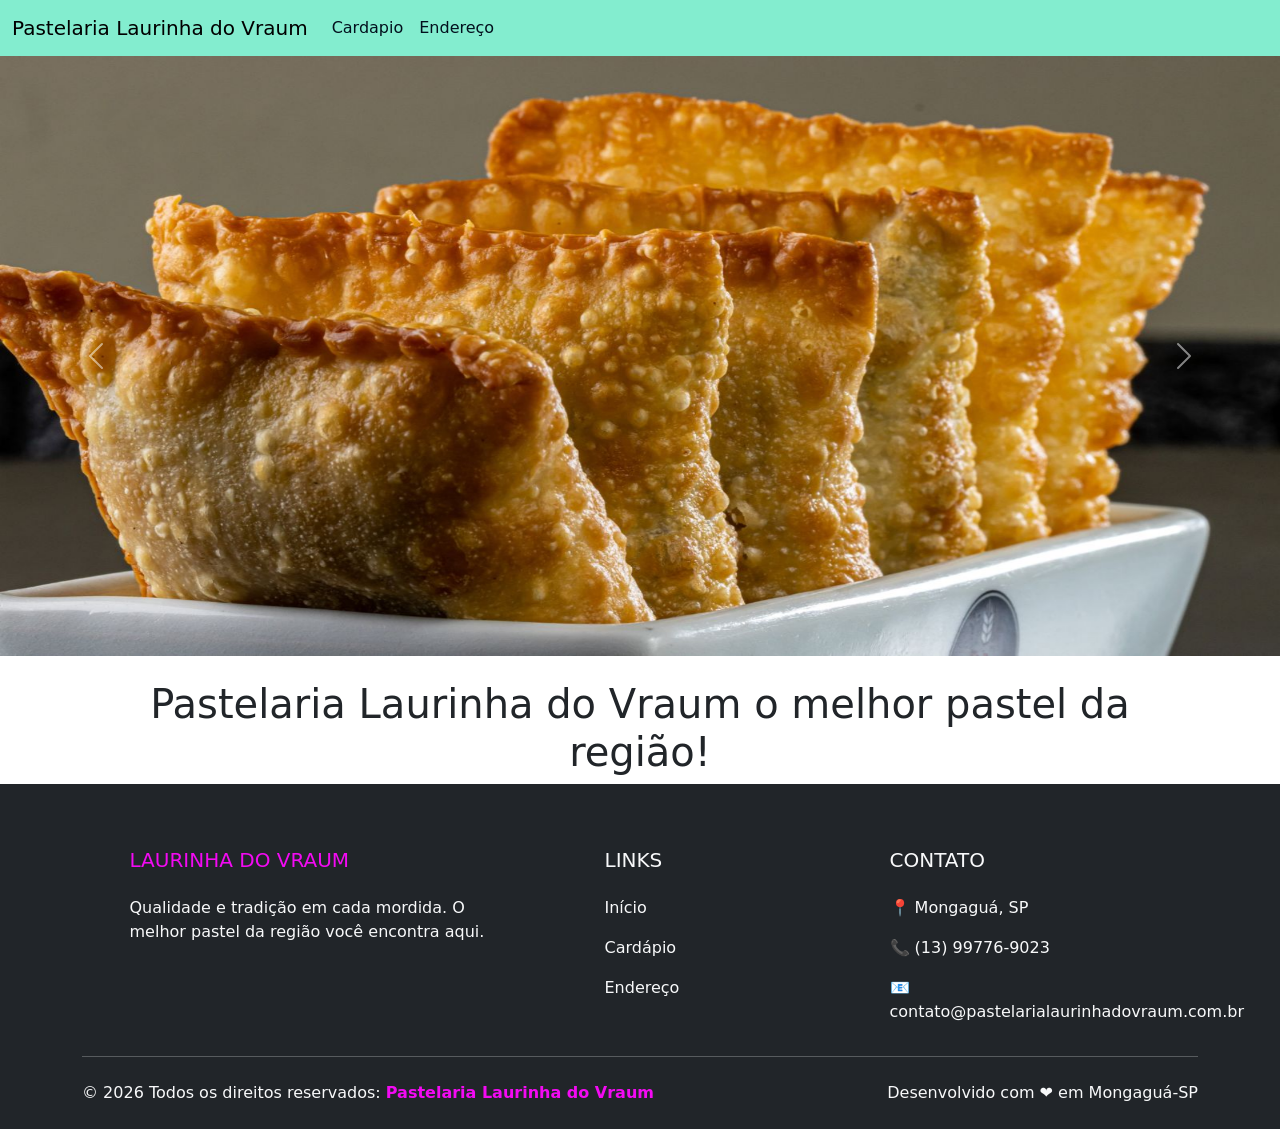
<file: index.html>
<!DOCTYPE html>
<html lang="pt-br">
<head>
    <meta charset="UTF-8">
    <meta name="viewport" content="width=device-width, initial-scale=1.0">
    <title>Pastelaria Laurinha do Vraum</title>
    <link href="https://cdn.jsdelivr.net/npm/bootstrap@5.3.8/dist/css/bootstrap.min.css" rel="stylesheet">
    <script src="https://cdn.jsdelivr.net/npm/bootstrap@5.3.8/dist/js/bootstrap.bundle.min.js"></script>
    <link rel="stylesheet" href="style.css">
</head>

<body>

    <nav class="navbar navbar-expand-lg bg-body-tertiary">
        <div class="container-fluid">
          <a class="navbar-brand" href="#">Pastelaria Laurinha do Vraum</a>
          <button class="navbar-toggler" type="button" data-bs-toggle="collapse" data-bs-target="#navbarNav">
            <span class="navbar-toggler-icon"></span>
          </button>

          <div class="collapse navbar-collapse" id="navbarNav">
            <ul class="navbar-nav">
              <li class="nav-item">
                <a class="nav-link" href="cardapio.html">Cardapio</a>
              </li>
              <li class="nav-item">
                <a class="nav-link" href="endereco.html">Endereço</a>
              </li>
            </ul>
          </div>
        </div>
    </nav>

    <div id="carouselExample" class="carousel slide">
        <div class="carousel-inner">
          <div class="carousel-item active">
            <img src="img/pastel.jpg" height="600px" class="d-block w-100">
          </div>
          <div class="carousel-item">
            <img src="img/pastel-doce.jpg" height="600px" class="d-block w-100">
          </div>
          <div class="carousel-item">
            <img src="img/pastel-gigante.jpg" height="600px" class="d-block w-100">
          </div>
        </div>

        <button class="carousel-control-prev" type="button" data-bs-target="#carouselExample" data-bs-slide="prev">
          <span class="carousel-control-prev-icon"></span>
        </button>

        <button class="carousel-control-next" type="button" data-bs-target="#carouselExample" data-bs-slide="next">
          <span class="carousel-control-next-icon"></span>
        </button>
    </div>

    <div class="container text-center mt-4">
        <div class="row">
          <div class="col">
            <h1>Pastelaria Laurinha do Vraum o melhor pastel da região!</h1>
          </div>
        </div>
    </div>

    <footer class="bg-dark text-light pt-5 pb-4 mt-auto">
        <div class="container text-center text-md-start">
            <div class="row">
                <div class="col-md-4 col-lg-4 mx-auto mt-3">
                    <h5 class="text-uppercase mb-4 font-weight-bold" style="color: rgb(243, 10, 243);">Laurinha do Vraum</h5>
                    <p>Qualidade e tradição em cada mordida. O melhor pastel da região você encontra aqui.</p>
                </div>

                <div class="col-md-2 col-lg-2 mx-auto mt-3">
                    <h5 class="text-uppercase mb-4 font-weight-bold">Links</h5>
                    <p><a href="index.html" class="text-light text-decoration-none">Início</a></p>
                    <p><a href="cardapio.html" class="text-light text-decoration-none">Cardápio</a></p>
                    <p><a href="endereco.html" class="text-light text-decoration-none">Endereço</a></p>
                </div>

                <div class="col-md-4 col-lg-3 mx-auto mt-3">
                    <h5 class="text-uppercase mb-4 font-weight-bold">Contato</h5>
                    <p>📍 Mongaguá, SP</p>
                    <p>📞 (13) 99776-9023</p>
                    <p>📧 contato@pastelarialaurinhadovraum.com.br</p>
                </div>
            </div>

            <hr class="mb-4">

            <div class="row align-items-center">
                <div class="col-md-7 col-lg-8">
                    <p class="mb-0">© 2026 Todos os direitos reservados: 
                        <strong style="color: rgb(243, 10, 243);">Pastelaria Laurinha do Vraum</strong>
                    </p>
                </div>
                <div class="col-md-5 col-lg-4 text-md-end">
                    <p class="mb-0">Desenvolvido com ❤️ em Mongaguá-SP</p>
                </div>
            </div>
        </div>
    </footer>

    <script src="https://cdn.jsdelivr.net/npm/bootstrap@5.3.3/dist/js/bootstrap.bundle.min.js"></script>

</body>
</html>
</file>
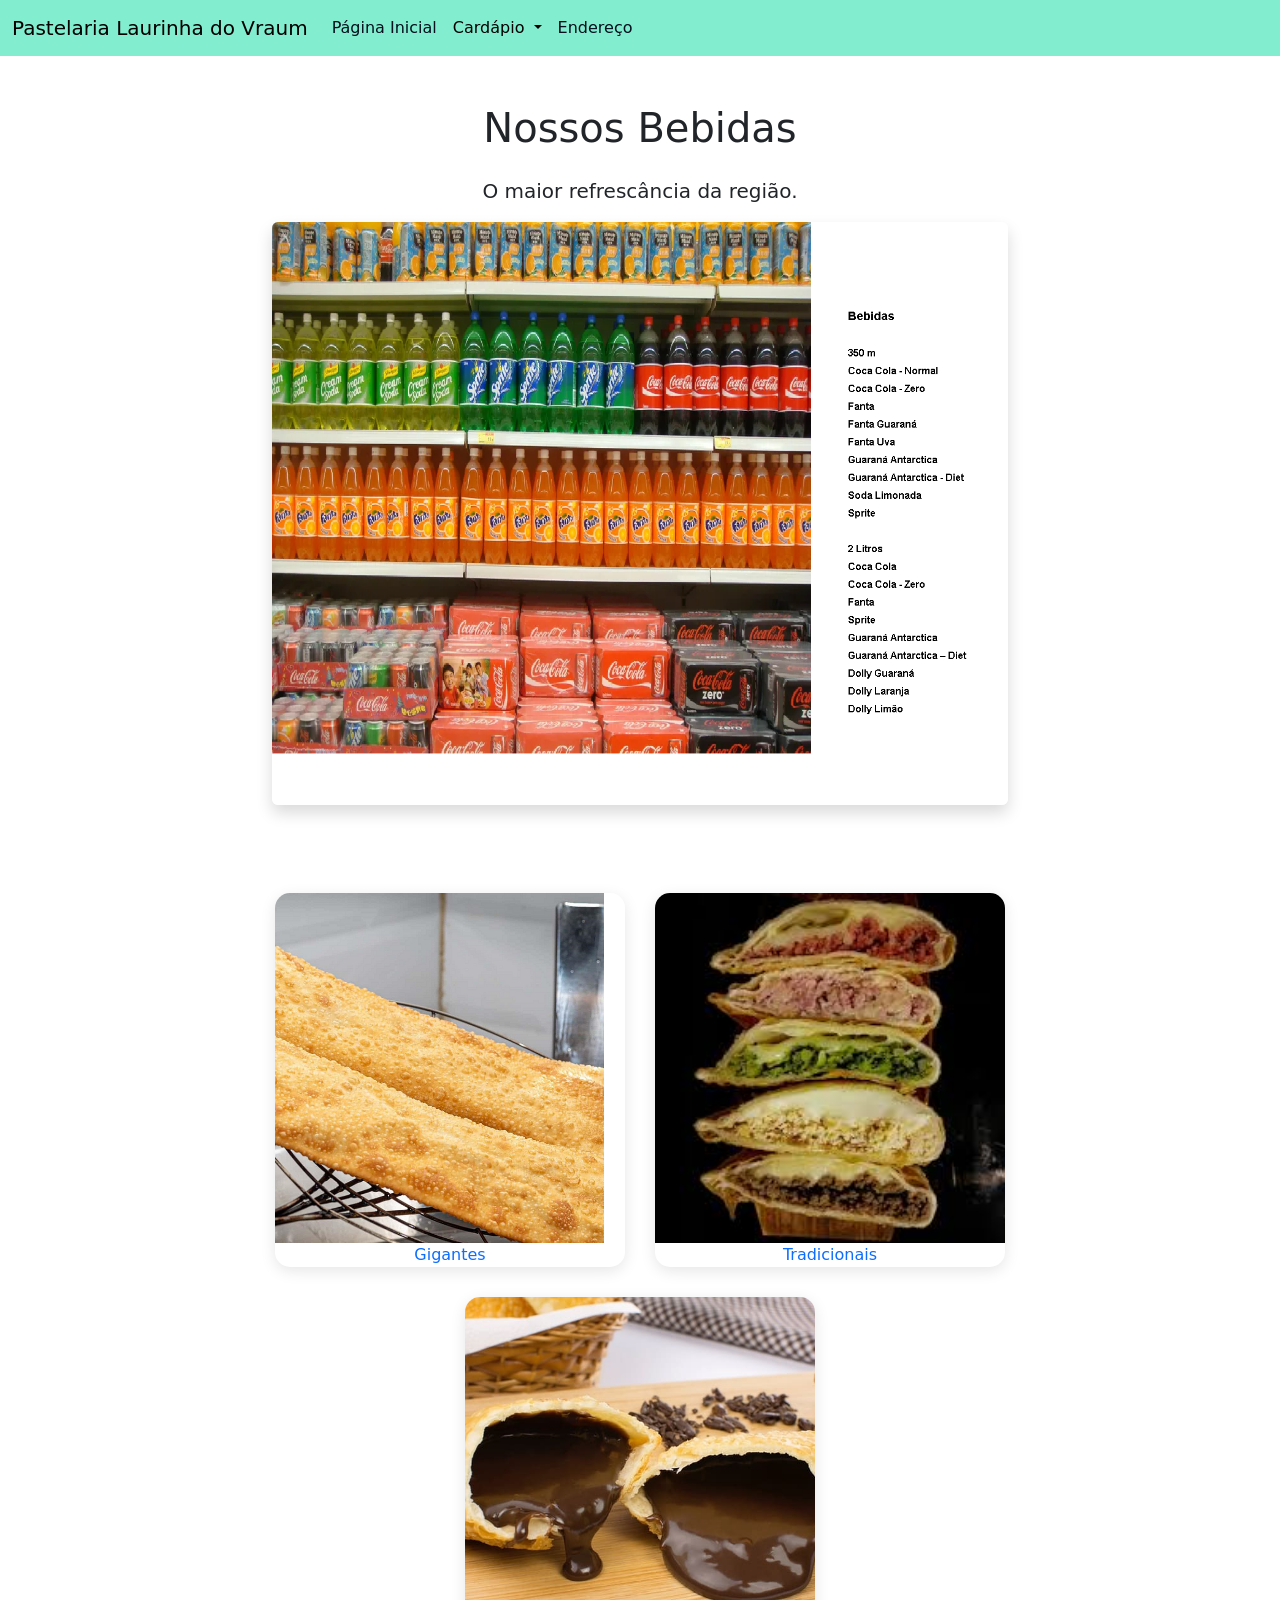
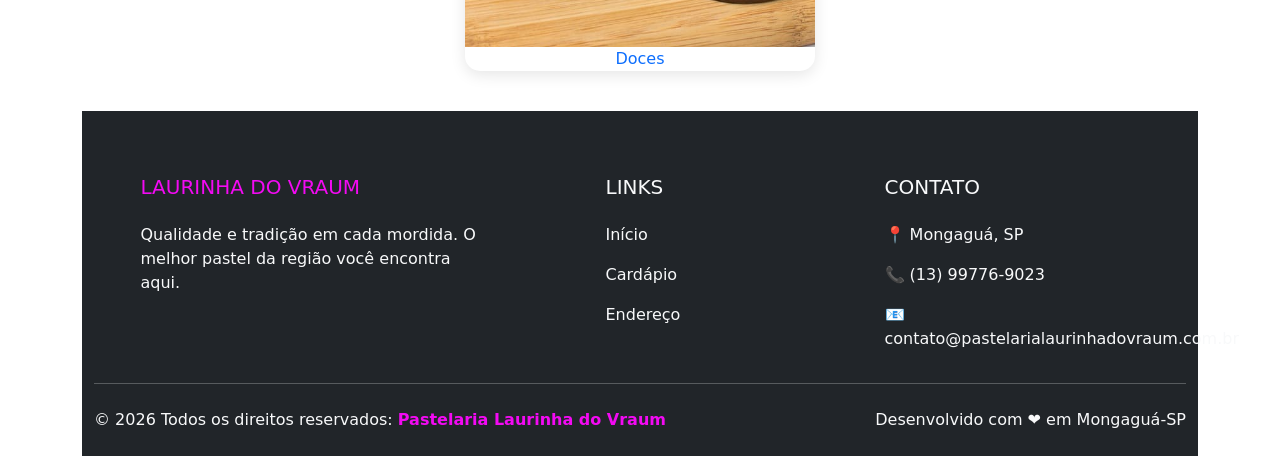
<file: cardapio-bebidas.html>
<!DOCTYPE html>
<html lang="pt-br">
<head>
    <meta charset="UTF-8">
    <meta name="viewport" content="width=device-width, initial-scale=1.0">
    <title>Cardápio Bebidas -Pastelaria Laurinha do Vraum</title>
    <link href="https://cdn.jsdelivr.net/npm/bootstrap@5.3.3/dist/css/bootstrap.min.css" rel="stylesheet">
    <link rel="stylesheet" href="style.css">
</head>
<body>

    <nav class="navbar navbar-expand-lg bg-body-tertiary">
        <div class="container-fluid">
            <a class="navbar-brand" href="index.html">Pastelaria Laurinha do Vraum</a>
            <button class="navbar-toggler" type="button" data-bs-toggle="collapse" data-bs-target="#navbarNav" aria-controls="navbarNav" aria-expanded="false" aria-label="Toggle navigation">
                <span class="navbar-toggler-icon"></span>
            </button>
            <div class="collapse navbar-collapse" id="navbarNav">
                <ul class="navbar-nav">
                    <li class="nav-item">
                        <a class="nav-link" href="index.html">Página Inicial</a>
                    </li>
                    <li class="nav-item dropdown">
                        <a class="nav-link dropdown-toggle active" href="#" role="button" data-bs-toggle="dropdown" aria-expanded="false">
                            Cardápio
                        </a>
                        <ul class="dropdown-menu">
                            <li><a class="dropdown-item" href="cardapio-tradicionais.html">Tradicionais</a></li>
                            <li><a class="dropdown-item" href="cardapio-doce.html">Doces</a></li>
                            <li><a class="dropdown-item active" href="cardapio-giga.html">Gigantes</a></li>
                            <li><hr class="dropdown-divider"></li>
                            <li><a class="dropdown-item" href="cardapio-bebidas.html">Bebidas</a></li>
                        </ul>
                    </li>
                    <li class="nav-item">
                        <a class="nav-link" href="endereco.html">Endereço</a>
                    </li>
                </ul>
            </div>
                </nav>

    <div class="container mt-5 text-center">
        <h1 class="mb-4">Nossos Bebidas</h1>
        <p class="lead">O maior refrescância da região.</p>
        
        <div class="row justify-content-center">
            <div class="col-md-8">
                <img src="img/cardapio-bebidas.png" class="img-fluid rounded shadow" alt="Tabela de preços Bebidas">
            </div>
        

        <div class="container-fotos mt-5">
           <a href="cardapio-giga.html">
                <img src="img/cardapio-gigante.png" class="foto-pqn" alt="Ir para Gigantes">
                <span class="nome-categoria">Gigantes</span> 
             </a>    
          
          <a href="cardapio-tradicionais.html">
             <img src="img/tradicionais.jpeg" class="foto-pqn" alt="ir para Tradicionais">
             <span class="nome-categoria">Tradicionais</span>
            </a>
            <a href="cardapio-doce.html">
                <img src="img/pastel-doce.jpg" class="foto-pqn" alt="Ir para Doces">
                <span class="nome-categoria">Doces</span>
            </a>
            
           
        </div>
    </div>

    <script src="https://cdn.jsdelivr.net/npm/bootstrap@5.3.3/dist/js/bootstrap.bundle.min.js"></script>
</body>
<footer class="bg-dark text-light pt-5 pb-4 mt-auto">
        <div class="container text-center text-md-start">
            <div class="row">
                <div class="col-md-4 col-lg-4 mx-auto mt-3">
                    <h5 class="text-uppercase mb-4 font-weight-bold" style="color: rgb(243, 10, 243);">Laurinha do Vraum</h5>
                    <p>Qualidade e tradição em cada mordida. O melhor pastel da região você encontra aqui.</p>
                </div>

                <div class="col-md-2 col-lg-2 mx-auto mt-3">
                    <h5 class="text-uppercase mb-4 font-weight-bold">Links</h5>
                    <p><a href="index.html" class="text-light text-decoration-none">Início</a></p>
                    <p><a href="cardapio.html" class="text-light text-decoration-none">Cardápio</a></p>
                    <p><a href="endereco.html" class="text-light text-decoration-none">Endereço</a></p>
                </div>

                <div class="col-md-4 col-lg-3 mx-auto mt-3">
                    <h5 class="text-uppercase mb-4 font-weight-bold">Contato</h5>
                    <p>📍 Mongaguá, SP</p>
                    <p>📞 (13) 99776-9023</p>
                    <p>📧 contato@pastelarialaurinhadovraum.com.br</p>
                </div>
            </div>

            <hr class="mb-4">

            <div class="row align-items-center">
                <div class="col-md-7 col-lg-8">
                    <p class="mb-0">© 2026 Todos os direitos reservados: 
                        <strong style="color: rgb(243, 10, 243);">Pastelaria Laurinha do Vraum</strong>
                    </p>
                </div>
                <div class="col-md-5 col-lg-4 text-md-end">
                    <p class="mb-0">Desenvolvido com ❤️ em Mongaguá-SP</p>
                </div>
            </div>
        </div>
    </footer>

    <script src="https://cdn.jsdelivr.net/npm/bootstrap@5.3.3/dist/js/bootstrap.bundle.min.js"></script>
</html>
</file>
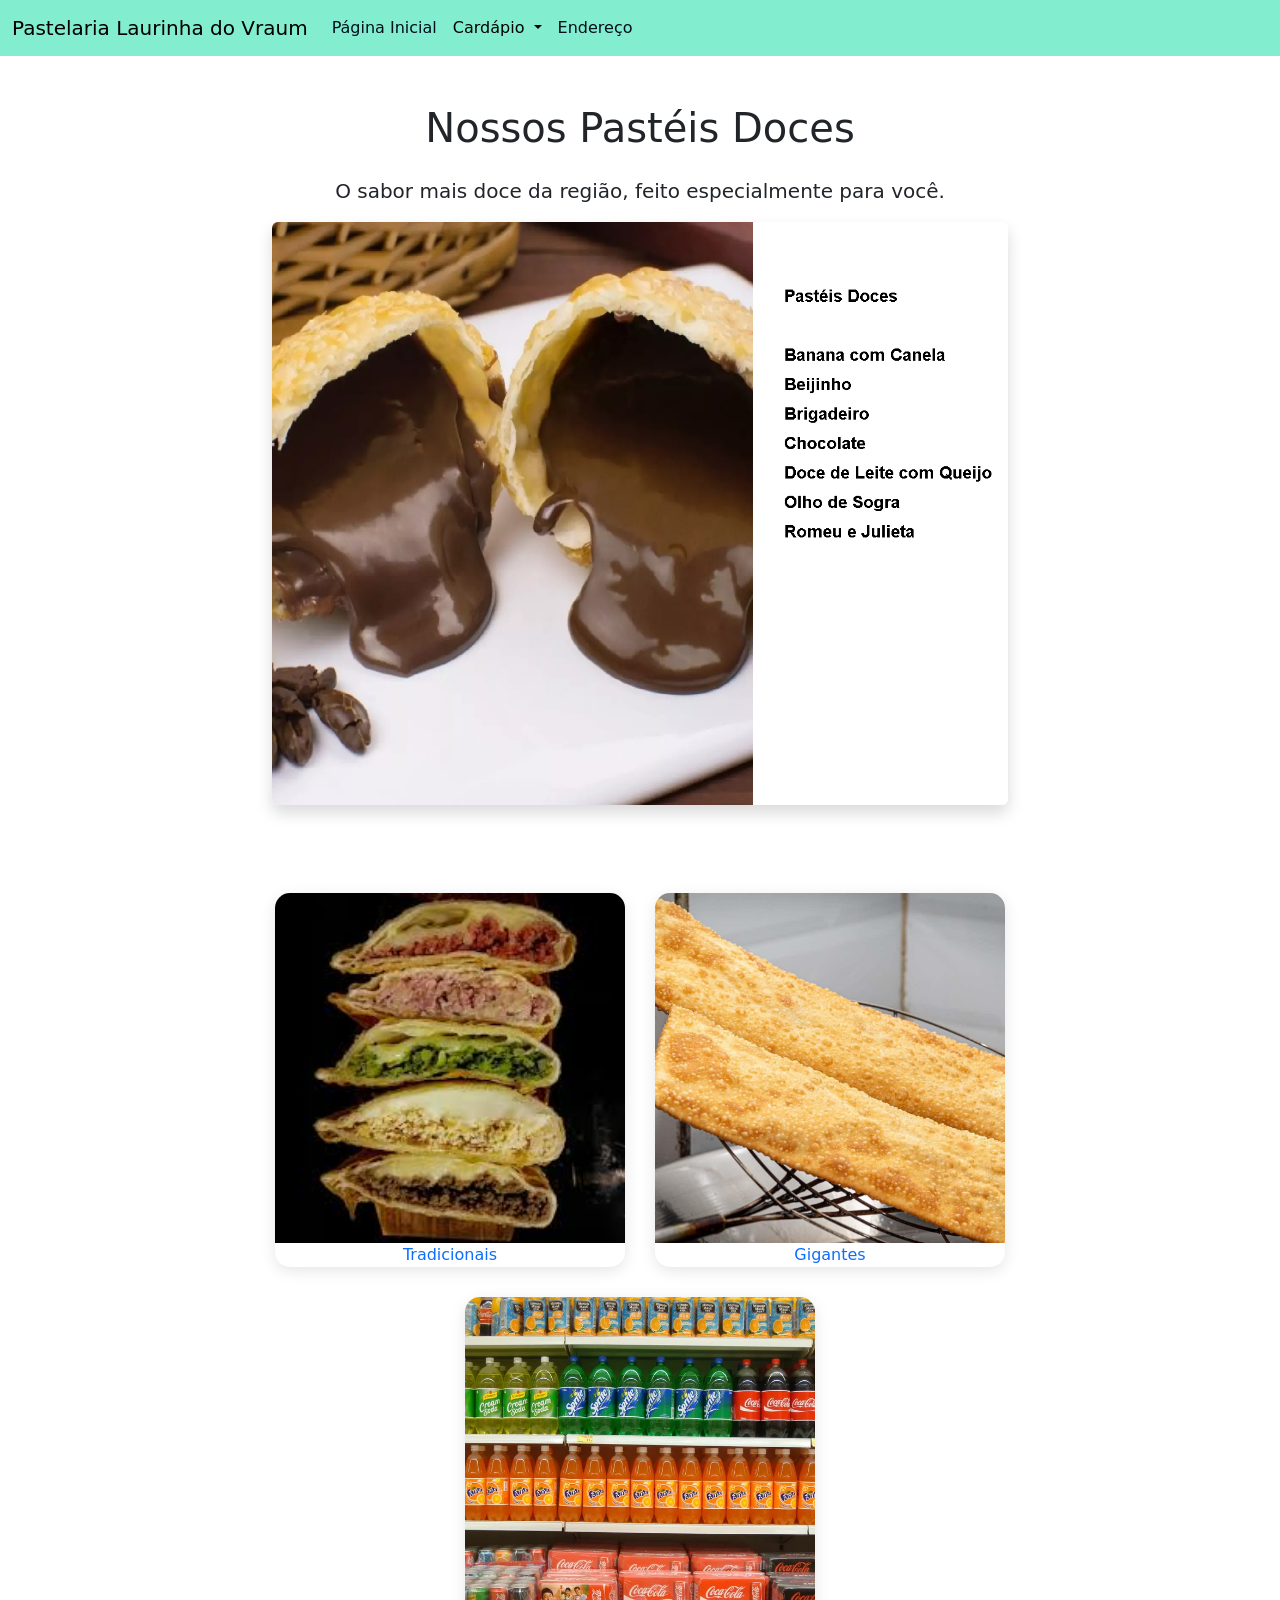
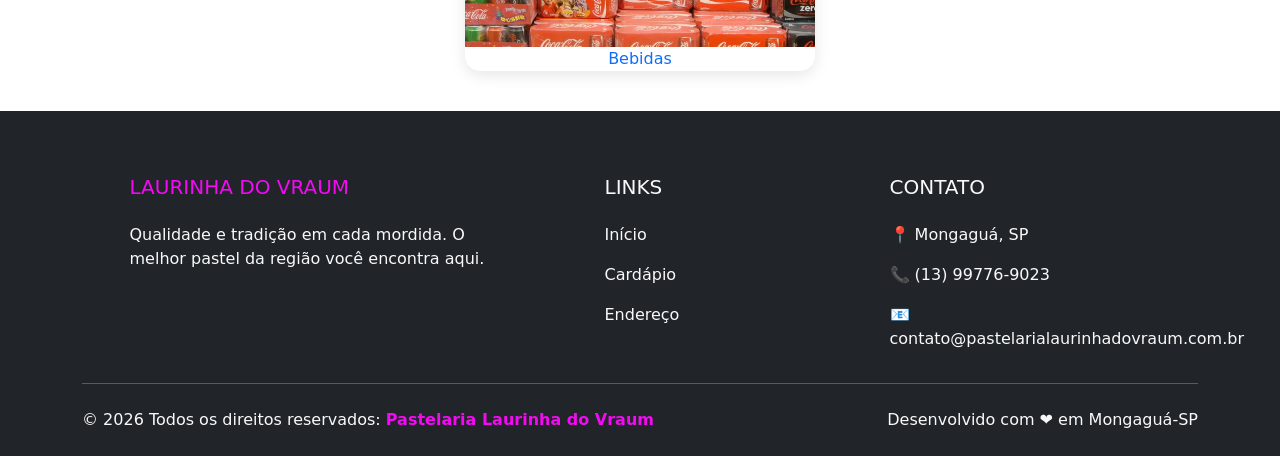
<file: cardapio-doce.html>
<html lang="pt-br">
<head>
    <meta charset="UTF-8">
    <meta name="viewport" content="width=device-width, initial-scale=1.0">
    <title>Cardápio Doces -Pastelaria Laurinha do Vraum</title>
    <link href="https://cdn.jsdelivr.net/npm/bootstrap@5.3.3/dist/css/bootstrap.min.css" rel="stylesheet">
    <link rel="stylesheet" href="style.css">
</head>
<body>

    <nav class="navbar navbar-expand-lg bg-body-tertiary">
        <div class="container-fluid">
            <a class="navbar-brand" href="index.html">Pastelaria Laurinha do Vraum</a>
            <button class="navbar-toggler" type="button" data-bs-toggle="collapse" data-bs-target="#navbarNav" aria-controls="navbarNav" aria-expanded="false" aria-label="Toggle navigation">
                <span class="navbar-toggler-icon"></span>
            </button>
            <div class="collapse navbar-collapse" id="navbarNav">
                <ul class="navbar-nav">
                    <li class="nav-item">
                        <a class="nav-link" href="index.html">Página Inicial</a>
                    </li>
                    <li class="nav-item dropdown">
                        <a class="nav-link dropdown-toggle active" href="#" role="button" data-bs-toggle="dropdown" aria-expanded="false">
                            Cardápio
                        </a>
                        <ul class="dropdown-menu">
                            <li><a class="dropdown-item" href="cardapio-tradicionais.html">Tradicionais</a></li>
                            <li><a class="dropdown-item" href="cardapio-doce.html">Doces</a></li>
                            <li><a class="dropdown-item active" href="cardapio-giga.html">Gigantes</a></li>
                            <li><hr class="dropdown-divider"></li>
                            <li><a class="dropdown-item" href="cardapio-bebidas.html">Bebidas</a></li>
                        </ul>
                    </li>
                    <li class="nav-item">
                        <a class="nav-link" href="endereco.html">Endereço</a>
                    </li>
                </ul>
            </div>
        </div>
    </nav>

    <div class="container mt-5 text-center">
        <h1 class="mb-4">Nossos Pastéis Doces</h1>
        <p class="lead">O sabor mais doce da região, feito especialmente para você.</p>
        
        <div class="row justify-content-center">
            <div class="col-md-8">
                <img src="img/cpasteldoce.png" class="img-fluid rounded shadow" alt="Tabela de preços Pastéis Gigantes">
            </div>
        </div>

        <div class="container-fotos mt-5">
            <a href="cardapio-tradicionais.html">
             <img src="img/tradicionais.jpeg" class="foto-pqn" alt="ir para Tradicionais">
             <span class="nome-categoria">Tradicionais</span>
            </a>
            <a href="cardapio-giga.html">
                <img src="img/pastel-gigante.jpg" class="foto-pqn" alt="Ir para Doces">
                <span class="nome-categoria">Gigantes</span>
            </a>
            <a href="cardapio-bebidas.html">
                <img src="img/bebidas.jpeg" class="foto-pqn" alt="Ir para Bebidas">
                <span class="nome-categoria">Bebidas</span>
            </a>
        </div>
    </div>

    <script src="https://cdn.jsdelivr.net/npm/bootstrap@5.3.3/dist/js/bootstrap.bundle.min.js"></script>
</body>
<footer class="bg-dark text-light pt-5 pb-4 mt-auto">
        <div class="container text-center text-md-start">
            <div class="row">
                <div class="col-md-4 col-lg-4 mx-auto mt-3">
                    <h5 class="text-uppercase mb-4 font-weight-bold" style="color: rgb(243, 10, 243);">Laurinha do Vraum</h5>
                    <p>Qualidade e tradição em cada mordida. O melhor pastel da região você encontra aqui.</p>
                </div>

                <div class="col-md-2 col-lg-2 mx-auto mt-3">
                    <h5 class="text-uppercase mb-4 font-weight-bold">Links</h5>
                    <p><a href="index.html" class="text-light text-decoration-none">Início</a></p>
                    <p><a href="cardapio.html" class="text-light text-decoration-none">Cardápio</a></p>
                    <p><a href="endereco.html" class="text-light text-decoration-none">Endereço</a></p>
                </div>

                <div class="col-md-4 col-lg-3 mx-auto mt-3">
                    <h5 class="text-uppercase mb-4 font-weight-bold">Contato</h5>
                    <p>📍 Mongaguá, SP</p>
                    <p>📞 (13) 99776-9023</p>
                    <p>📧 contato@pastelarialaurinhadovraum.com.br</p>
                </div>
            </div>

            <hr class="mb-4">

            <div class="row align-items-center">
                <div class="col-md-7 col-lg-8">
                    <p class="mb-0">© 2026 Todos os direitos reservados: 
                        <strong style="color: rgb(243, 10, 243);">Pastelaria Laurinha do Vraum</strong>
                    </p>
                </div>
                <div class="col-md-5 col-lg-4 text-md-end">
                    <p class="mb-0">Desenvolvido com ❤️ em Mongaguá-SP</p>
                </div>
            </div>
        </div>
    </footer>

    <script src="https://cdn.jsdelivr.net/npm/bootstrap@5.3.3/dist/js/bootstrap.bundle.min.js"></script>
</html>
</file>
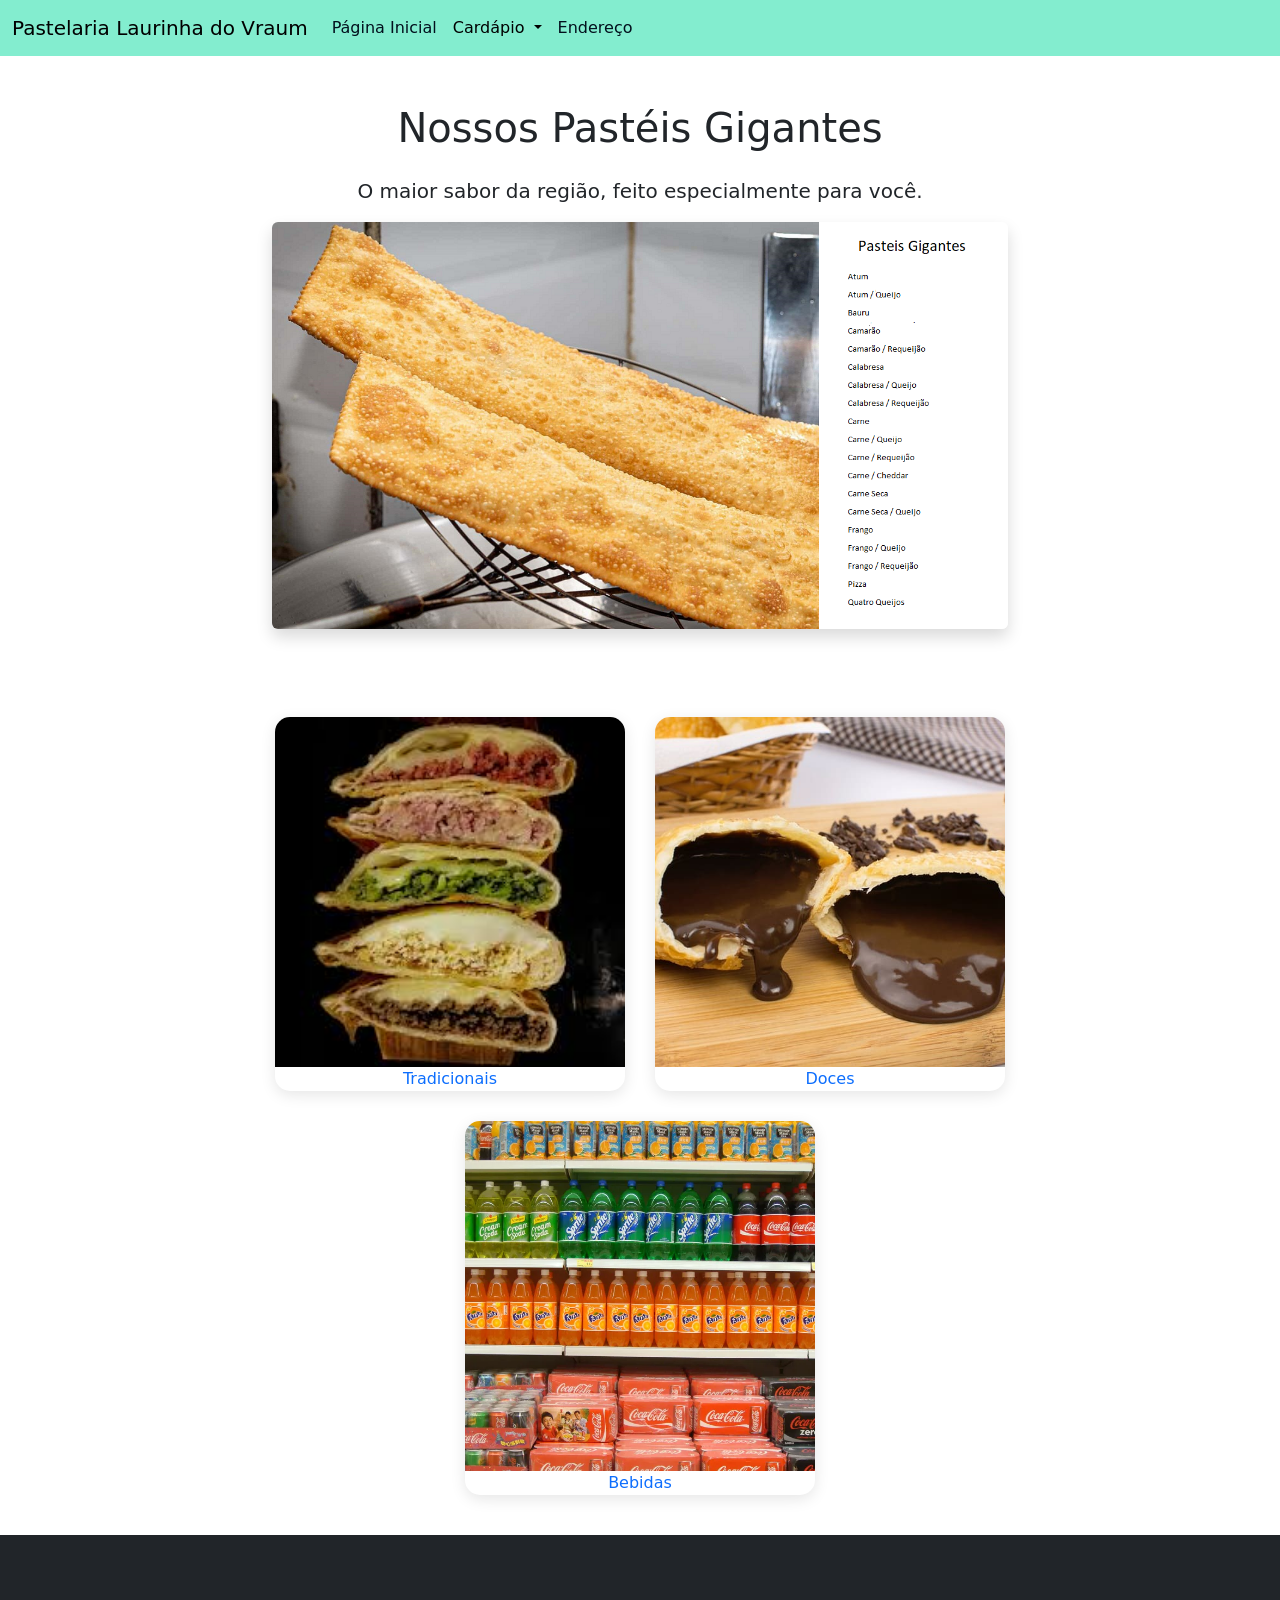
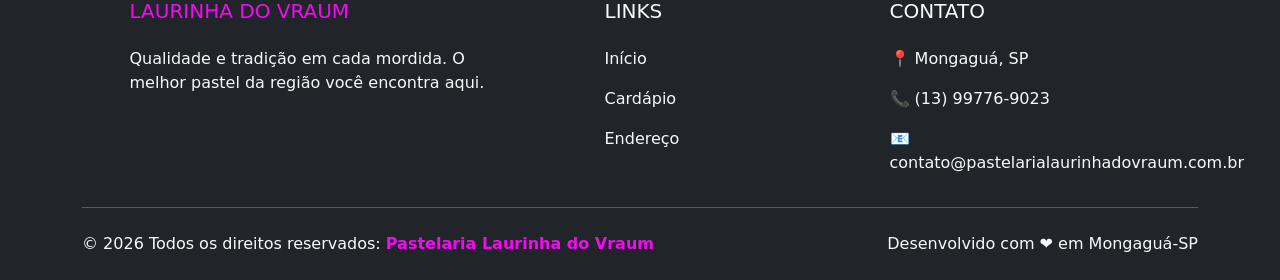
<file: cardapio-giga.html>
<!DOCTYPE html>
<html lang="pt-br">
<head>
    <meta charset="UTF-8">
    <meta name="viewport" content="width=device-width, initial-scale=1.0">
    <title>Cardápio Gigante -Pastelaria Laurinha do Vraum</title>
    <link href="https://cdn.jsdelivr.net/npm/bootstrap@5.3.3/dist/css/bootstrap.min.css" rel="stylesheet">
    <link rel="stylesheet" href="style.css">
</head>
<body>

    <nav class="navbar navbar-expand-lg bg-body-tertiary">
        <div class="container-fluid">
            <a class="navbar-brand" href="index.html">Pastelaria Laurinha do Vraum</a>
            <button class="navbar-toggler" type="button" data-bs-toggle="collapse" data-bs-target="#navbarNav" aria-controls="navbarNav" aria-expanded="false" aria-label="Toggle navigation">
                <span class="navbar-toggler-icon"></span>
            </button>
            <div class="collapse navbar-collapse" id="navbarNav">
                <ul class="navbar-nav">
                    <li class="nav-item">
                        <a class="nav-link" href="index.html">Página Inicial</a>
                    </li>
                    <li class="nav-item dropdown">
                        <a class="nav-link dropdown-toggle active" href="#" role="button" data-bs-toggle="dropdown" aria-expanded="false">
                            Cardápio
                        </a>
                        <ul class="dropdown-menu">
                            <li><a class="dropdown-item" href="cardapio-tradicionais.html">Tradicionais</a></li>
                            <li><a class="dropdown-item" href="cardapio-doce.html">Doces</a></li>
                            <li><a class="dropdown-item active" href="cardapio-giga.html">Gigantes</a></li>
                            <li><hr class="dropdown-divider"></li>
                            <li><a class="dropdown-item" href="cardapio-bebidas.html">Bebidas</a></li>
                        </ul>
                    </li>
                    <li class="nav-item">
                        <a class="nav-link" href="endereco.html">Endereço</a>
                    </li>
                </ul>
            </div>
        </div>
    </nav>

    <div class="container mt-5 text-center">
        <h1 class="mb-4">Nossos Pastéis Gigantes</h1>
        <p class="lead">O maior sabor da região, feito especialmente para você.</p>
        
        <div class="row justify-content-center">
            <div class="col-md-8">
                <img src="img/cardapio-gigante.png" class="img-fluid rounded shadow" alt="Tabela de preços Pastéis Gigantes">
            </div>
        </div>

        <div class="container-fotos mt-5">
            <a href="cardapio-tradicionais.html">
             <img src="img/tradicionais.jpeg" class="foto-pqn" alt="ir para Tradicionais">
             <span class="nome-categoria">Tradicionais</span>
            </a>
            <a href="cardapio-doce.html">
                <img src="img/pastel-doce.jpg" class="foto-pqn" alt="Ir para Doces">
                <span class="nome-categoria">Doces</span>
            </a>
            <a href="cardapio-bebidas.html">
                <img src="img/bebidas.jpeg" class="foto-pqn" alt="Ir para Bebidas">
                <span class="nome-categoria">Bebidas</span>
            </a>
        </div>
    </div>

    <script src="https://cdn.jsdelivr.net/npm/bootstrap@5.3.3/dist/js/bootstrap.bundle.min.js"></script>
</body>
<footer class="bg-dark text-light pt-5 pb-4 mt-auto">
        <div class="container text-center text-md-start">
            <div class="row">
                <div class="col-md-4 col-lg-4 mx-auto mt-3">
                    <h5 class="text-uppercase mb-4 font-weight-bold" style="color: rgb(243, 10, 243);">Laurinha do Vraum</h5>
                    <p>Qualidade e tradição em cada mordida. O melhor pastel da região você encontra aqui.</p>
                </div>

                <div class="col-md-2 col-lg-2 mx-auto mt-3">
                    <h5 class="text-uppercase mb-4 font-weight-bold">Links</h5>
                    <p><a href="index.html" class="text-light text-decoration-none">Início</a></p>
                    <p><a href="cardapio.html" class="text-light text-decoration-none">Cardápio</a></p>
                    <p><a href="endereco.html" class="text-light text-decoration-none">Endereço</a></p>
                </div>

                <div class="col-md-4 col-lg-3 mx-auto mt-3">
                    <h5 class="text-uppercase mb-4 font-weight-bold">Contato</h5>
                    <p>📍 Mongaguá, SP</p>
                    <p>📞 (13) 99776-9023</p>
                    <p>📧 contato@pastelarialaurinhadovraum.com.br</p>
                </div>
            </div>

            <hr class="mb-4">

            <div class="row align-items-center">
                <div class="col-md-7 col-lg-8">
                    <p class="mb-0">© 2026 Todos os direitos reservados: 
                        <strong style="color: rgb(243, 10, 243);">Pastelaria Laurinha do Vraum</strong>
                    </p>
                </div>
                <div class="col-md-5 col-lg-4 text-md-end">
                    <p class="mb-0">Desenvolvido com ❤️ em Mongaguá-SP</p>
                </div>
            </div>
        </div>
    </footer>

    <script src="https://cdn.jsdelivr.net/npm/bootstrap@5.3.3/dist/js/bootstrap.bundle.min.js"></script>
</html>
</file>
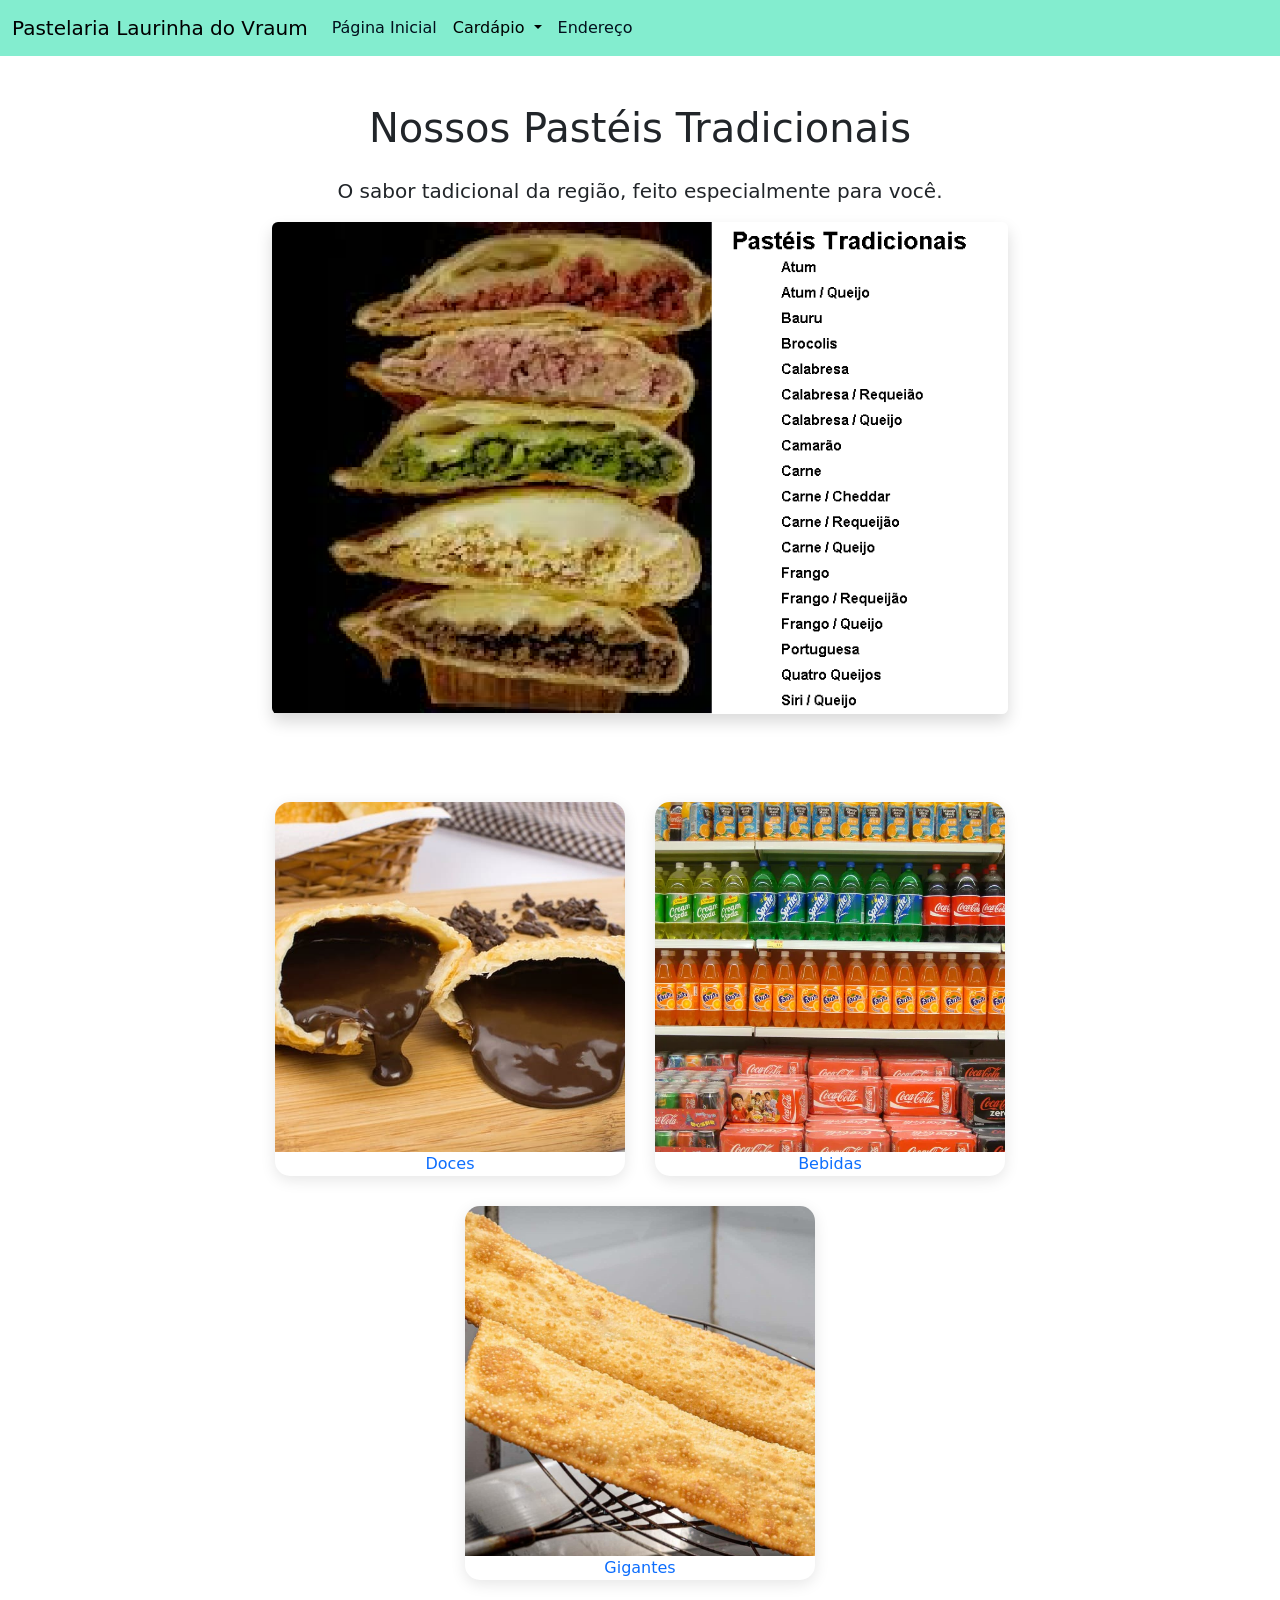
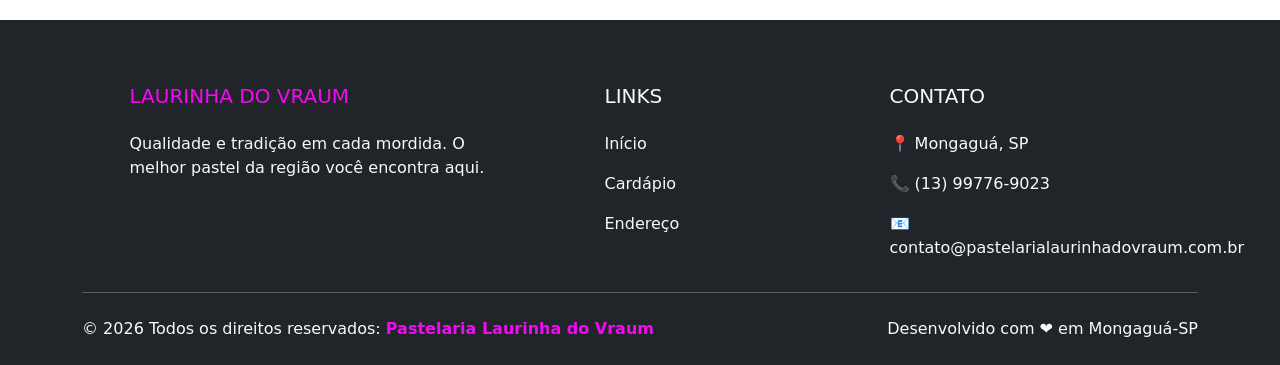
<file: cardapio-tradicionais.html>
<!DOCTYPE html>
<html lang="pt-br">
<head>
    <meta charset="UTF-8">
    <meta name="viewport" content="width=device-width, initial-scale=1.0">
    <title>Cardápio Tradicional - Pastelaria Laurinha do Vraum</title>
    <link href="https://cdn.jsdelivr.net/npm/bootstrap@5.3.3/dist/css/bootstrap.min.css" rel="stylesheet">
    <link rel="stylesheet" href="style.css">
</head>
<body>

    <nav class="navbar navbar-expand-lg bg-body-tertiary">
        <div class="container-fluid">
            <a class="navbar-brand" href="index.html">Pastelaria Laurinha do Vraum</a>
            <button class="navbar-toggler" type="button" data-bs-toggle="collapse" data-bs-target="#navbarNav" aria-controls="navbarNav" aria-expanded="false" aria-label="Toggle navigation">
                <span class="navbar-toggler-icon"></span>
            </button>
            <div class="collapse navbar-collapse" id="navbarNav">
                <ul class="navbar-nav">
                    <li class="nav-item">
                        <a class="nav-link" href="index.html">Página Inicial</a>
                    </li>
                    <li class="nav-item dropdown">
                        <a class="nav-link dropdown-toggle active" href="#" role="button" data-bs-toggle="dropdown" aria-expanded="false">
                            Cardápio
                        </a>
                        <ul class="dropdown-menu">
                            <li><a class="dropdown-item" href="cardapio-tradicionais.html">Tradicionais</a></li>
                            <li><a class="dropdown-item" href="cardapio-doce.html">Doces</a></li>
                            <li><a class="dropdown-item active" href="cardapio-giga.html">Gigantes</a></li>
                            <li><hr class="dropdown-divider"></li>
                            <li><a class="dropdown-item" href="cardapio-bebidas.html">Bebidas</a></li>
                        </ul>
                    </li>
                    <li class="nav-item">
                        <a class="nav-link" href="endereco.html">Endereço</a>
                    </li>
                </ul>
            </div>
        </div>
    </nav>

    <div class="container mt-5 text-center">
        <h1 class="mb-4">Nossos Pastéis Tradicionais</h1>
        <p class="lead">O sabor tadicional da região, feito especialmente para você.</p>
        
        <div class="row justify-content-center">
            <div class="col-md-8">
                <img src="img/cardapio-tradicional.png" class="img-fluid rounded shadow" alt="Tabela de preços Tradicionais">
            </div>
        </div>

        <div class="container-fotos mt-5">
            <a href="cardapio-doce.html">
                <img src="img/pastel-doce.jpg" class="foto-pqn" alt="Ir para Doces">
                <span class="nome-categoria">Doces</span>
            </a>
            <a href="cardapio-bebidas.html">
                <img src="img/bebidas.jpeg" class="foto-pqn" alt="Ir para Bebidas">
                <span class="nome-categoria">Bebidas</span>
            </a>
             <a href="cardapio-giga.html">
             <img src="img/pastel-gigante.jpg" class="foto-pqn" alt="Pastéis Gigantes">
             <span class="nome-categoria">Gigantes</span>
            </a>
        </div>
    </div>

    <script src="https://cdn.jsdelivr.net/npm/bootstrap@5.3.3/dist/js/bootstrap.bundle.min.js"></script>
</body>
<footer class="bg-dark text-light pt-5 pb-4 mt-auto">
        <div class="container text-center text-md-start">
            <div class="row">
                <div class="col-md-4 col-lg-4 mx-auto mt-3">
                    <h5 class="text-uppercase mb-4 font-weight-bold" style="color: rgb(243, 10, 243);">Laurinha do Vraum</h5>
                    <p>Qualidade e tradição em cada mordida. O melhor pastel da região você encontra aqui.</p>
                </div>

                <div class="col-md-2 col-lg-2 mx-auto mt-3">
                    <h5 class="text-uppercase mb-4 font-weight-bold">Links</h5>
                    <p><a href="index.html" class="text-light text-decoration-none">Início</a></p>
                    <p><a href="cardapio.html" class="text-light text-decoration-none">Cardápio</a></p>
                    <p><a href="endereco.html" class="text-light text-decoration-none">Endereço</a></p>
                </div>

                <div class="col-md-4 col-lg-3 mx-auto mt-3">
                    <h5 class="text-uppercase mb-4 font-weight-bold">Contato</h5>
                    <p>📍 Mongaguá, SP</p>
                    <p>📞 (13) 99776-9023</p>
                    <p>📧 contato@pastelarialaurinhadovraum.com.br</p>
                </div>
            </div>

            <hr class="mb-4">

            <div class="row align-items-center">
                <div class="col-md-7 col-lg-8">
                    <p class="mb-0">© 2026 Todos os direitos reservados: 
                        <strong style="color: rgb(243, 10, 243);">Pastelaria Laurinha do Vraum</strong>
                    </p>
                </div>
                <div class="col-md-5 col-lg-4 text-md-end">
                    <p class="mb-0">Desenvolvido com ❤️ em Mongaguá-SP</p>
                </div>
            </div>
        </div>
    </footer>

    <script src="https://cdn.jsdelivr.net/npm/bootstrap@5.3.3/dist/js/bootstrap.bundle.min.js"></script>
</html>
</file>
<file: style.css>
.bg-body-tertiary {
background-color: rgb(131, 237, 207) !important;
}

.nav-link {
    color: rgb(2, 16, 29);
}

.nav-link:hover {
    color: rgb(129, 124, 127);
}

.container-fotos {
    display: flex;
    flex-wrap: wrap;        
    gap: 30px;               
    justify-content: center; 
    padding: 40px 20px;      
}

.container-fotos a {
    text-decoration: none;
    display: inline-block;
    border-radius: 15px;     
    overflow: hidden;       
    box-shadow: 0 4px 15px rgba(0,0,0,0.1); 
    transition: box-shadow 0.3s ease;
}

.container-fotos a:hover {
    box-shadow: 0 8px 25px rgba(0,0,0,0.2); 
}

.foto-pqn {
    width: 350px;            
    height: 350px;          
    object-fit: cover;       
    display: block;
    transition: transform 0.3s ease; 
}


.foto-pqn:hover {
    transform: scale(1.08);  
}
</file>
